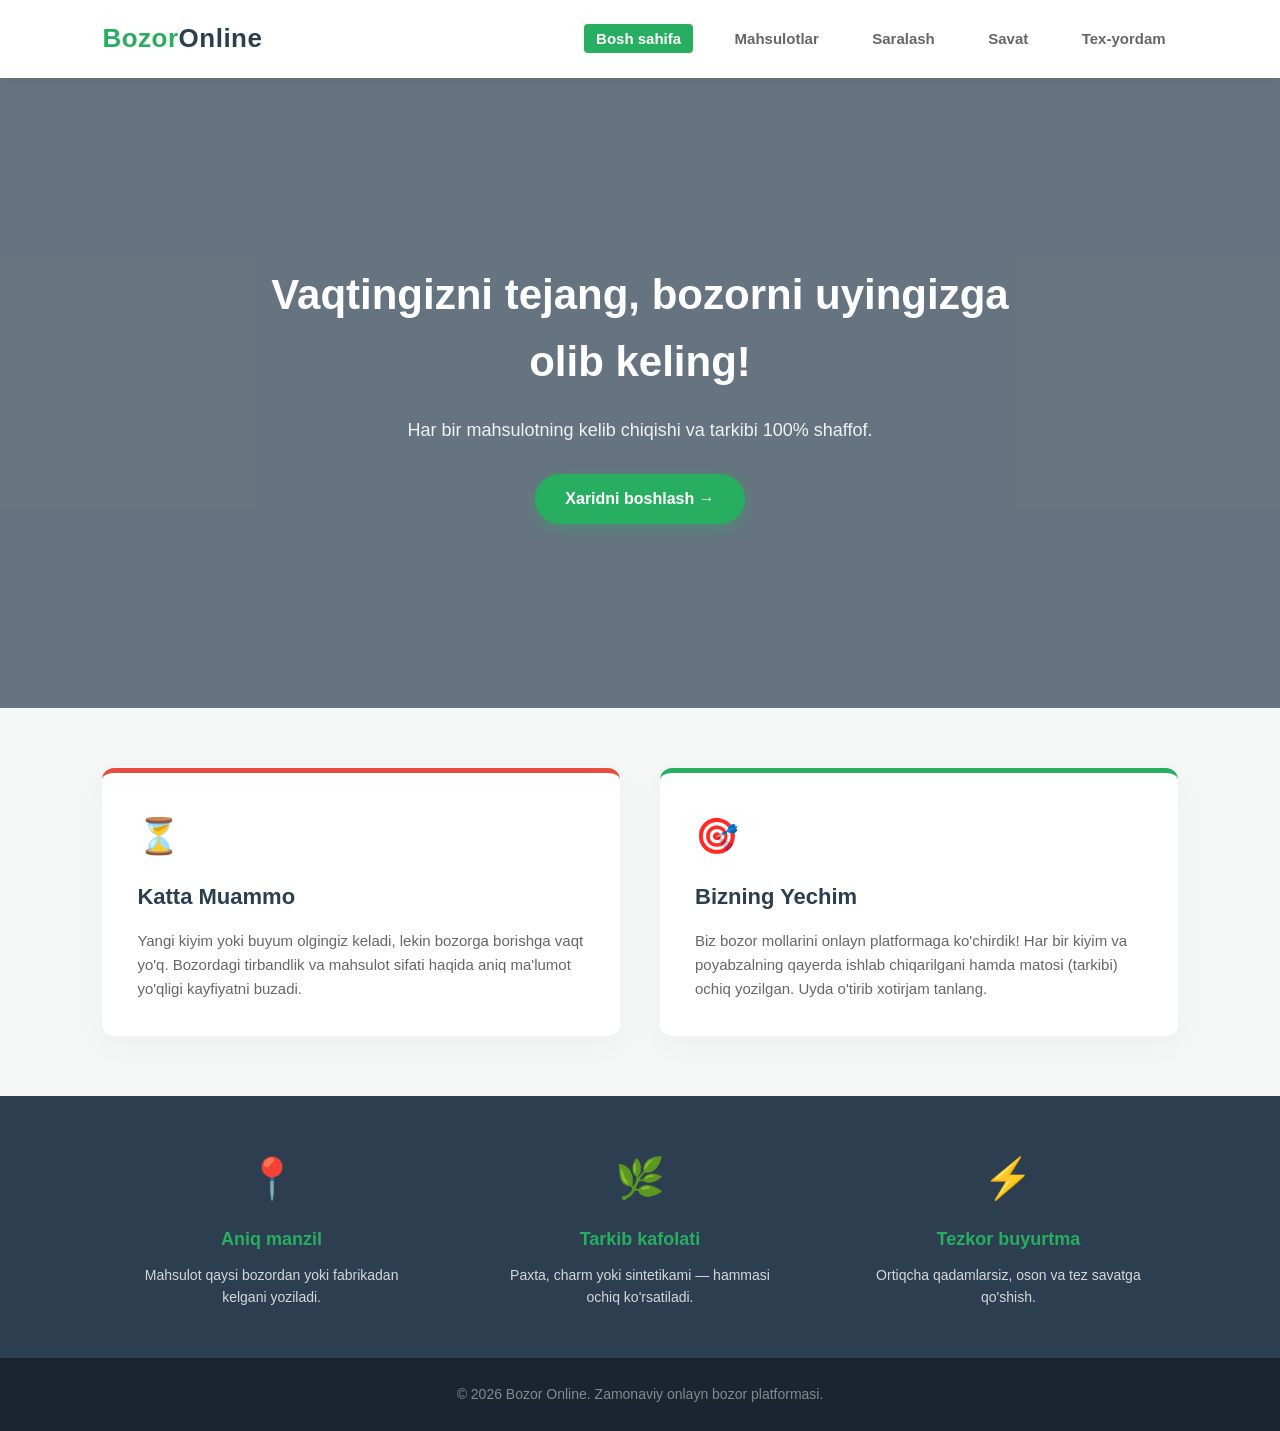
<file: index.html>
<!DOCTYPE html>
<html lang="uz">
<head>
    <meta charset="UTF-8">
    <meta name="viewport" content="width=device-width, initial-scale=1.0">
    <title>Bozor Online - Bosh sahifa</title>
    <link rel="stylesheet" href="style.css">
</head>
<body>

    <!-- Navigatsiya menyusi -->
    <header>
        <div class="logo">Bozor<span>Online</span></div>
        <nav>
            <a href="index.html" class="active">Bosh sahifa</a>
            <a href="mahsulotlar.html">Mahsulotlar</a>
            <a href="filtr.html">Saralash</a>
            <a href="savat.html">Savat</a>
            <a href="tex-yordam.html">Tex-yordam</a>
        </nav>
    </header>

    <!-- Asosiy Banner (Hero Section) -->
    <section class="hero-section">
        <div class="hero-overlay"></div>
        <div class="hero-content">
            <h1>Vaqtingizni tejang, bozorni uyingizga olib keling!</h1>
            <p>Har bir mahsulotning kelib chiqishi va tarkibi 100% shaffof.</p>
            <a href="mahsulotlar.html" class="main-btn">Xaridni boshlash →</a>
        </div>
    </section>

    <!-- Muammo va Yechim Bloki -->
    <section class="problem-solution-container">
        <div class="info-card problem-card">
            <div class="card-icon">⏳</div>
            <h3>Katta Muammo</h3>
            <p>Yangi kiyim yoki buyum olgingiz keladi, lekin bozorga borishga vaqt yo'q. Bozordagi tirbandlik va mahsulot sifati haqida aniq ma'lumot yo'qligi kayfiyatni buzadi.</p>
        </div>

        <div class="info-card solution-card">
            <div class="card-icon">🎯</div>
            <h3>Bizning Yechim</h3>
            <p>Biz bozor mollarini onlayn platformaga ko'chirdik! Har bir kiyim va poyabzalning qayerda ishlab chiqarilgani hamda matosi (tarkibi) ochiq yozilgan. Uyda o'tirib xotirjam tanlang.</p>
        </div>
    </section>

    <!-- Sayt afzalliklari -->
    <section class="advantages">
        <div class="adv-item">
            <span>📍</span>
            <h4>Aniq manzil</h4>
            <p>Mahsulot qaysi bozordan yoki fabrikadan kelgani yoziladi.</p>
        </div>
        <div class="adv-item">
            <span>🌿</span>
            <h4>Tarkib kafolati</h4>
            <p>Paxta, charm yoki sintetikami — hammasi ochiq ko'rsatiladi.</p>
        </div>
        <div class="adv-item">
            <span>⚡</span>
            <h4>Tezkor buyurtma</h4>
            <p>Ortiqcha qadamlarsiz, oson va tez savatga qo'shish.</p>
        </div>
    </section>

    <!-- Footer -->
    <footer>
        <p>&copy; 2026 Bozor Online. Zamonaviy onlayn bozor platformasi.</p>
    </footer>

</body>
</html>
</file>
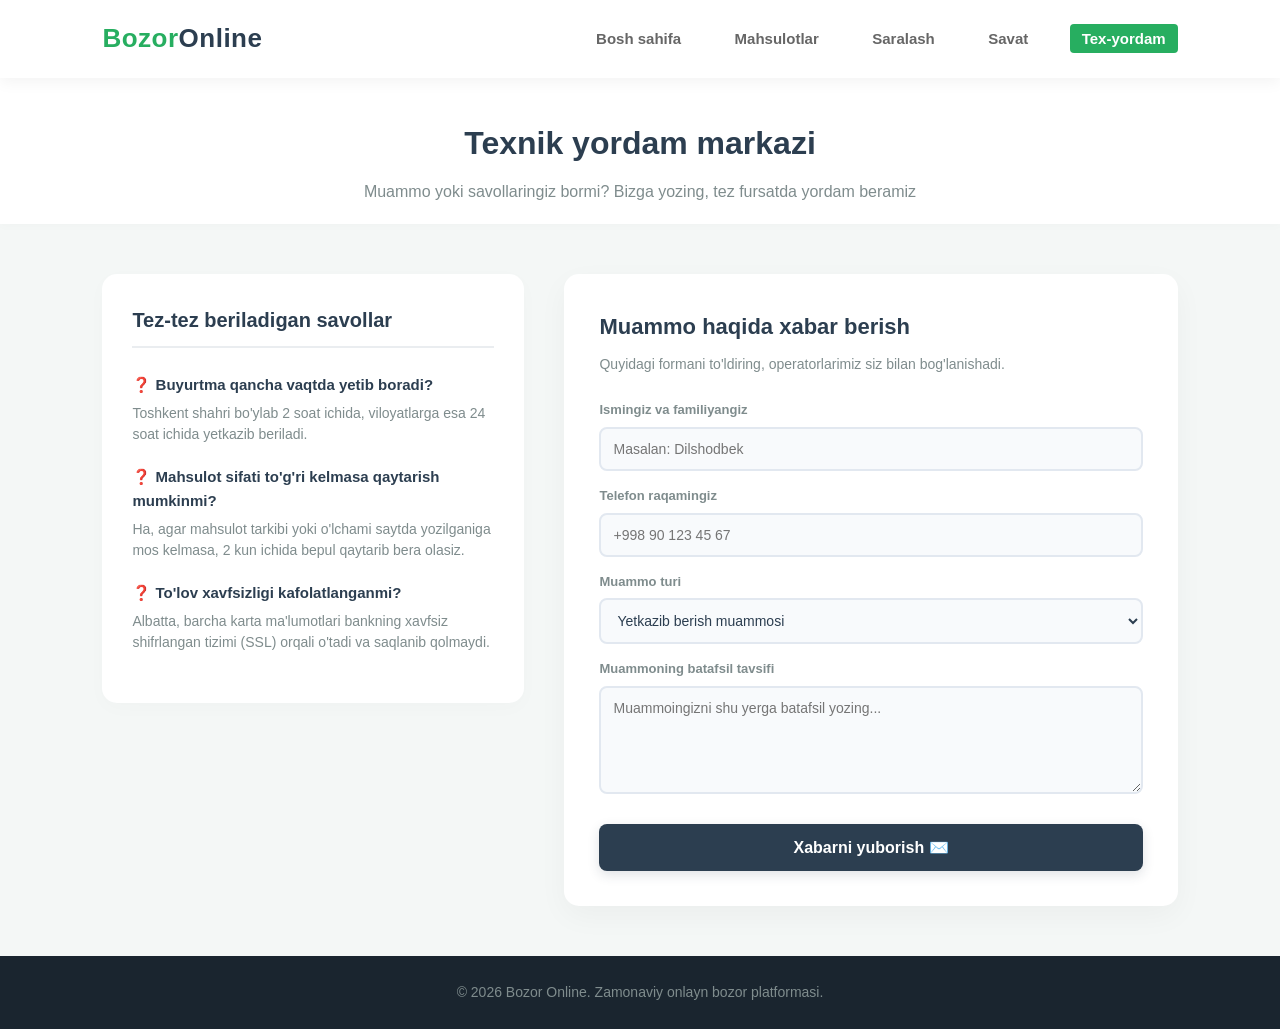
<file: tex-yordam.html>
<!DOCTYPE html>
<html lang="uz">
<head>
    <meta charset="UTF-8">
    <meta name="viewport" content="width=device-width, initial-scale=1.0">
    <title>Bozor Online - Texnik yordam</title>
    <link rel="stylesheet" href="style.css">
</head>
<body>

    <!-- Navigatsiya menyusi -->
    <header>
        <div class="logo">Bozor<span>Online</span></div>
        <nav>
            <a href="index.html">Bosh sahifa</a>
            <a href="mahsulotlar.html">Mahsulotlar</a>
            <a href="filtr.html">Saralash</a>
            <a href="savat.html">Savat</a>
            <a href="tex-yordam.html" class="active">Tex-yordam</a>
        </nav>
    </header>

    <!-- Sahifa sarlavhasi -->
    <section class="page-title">
        <h2>Texnik yordam markazi</h2>
        <p>Muammo yoki savollaringiz bormi? Bizga yozing, tez fursatda yordam beramiz</p>
    </section>

    <!-- Tex-yordam asosiy qismi -->
    <main class="support-container">
        
        <!-- Chap tomonda: Tezkor savol-javoblar (FAQ) bloki -->
        <section class="faq-box">
            <h3>Tez-tez beriladigan savollar</h3>
            
            <div class="faq-item">
                <h4>❓ Buyurtma qancha vaqtda yetib boradi?</h4>
                <p>Toshkent shahri bo'ylab 2 soat ichida, viloyatlarga esa 24 soat ichida yetkazib beriladi.</p>
            </div>

            <div class="faq-item">
                <h4>❓ Mahsulot sifati to'g'ri kelmasa qaytarish mumkinmi?</h4>
                <p>Ha, agar mahsulot tarkibi yoki o'lchami saytda yozilganiga mos kelmasa, 2 kun ichida bepul qaytarib bera olasiz.</p>
            </div>

            <div class="faq-item">
                <h4>❓ To'lov xavfsizligi kafolatlanganmi?</h4>
                <p>Albatta, barcha karta ma'lumotlari bankning xavfsiz shifrlangan tizimi (SSL) orqali o'tadi va saqlanib qolmaydi.</p>
            </div>
        </section>

        <!-- O'ng tomonda: Muammoni yozish formasi -->
        <section class="support-form-box">
            <h3>Muammo haqida xabar berish</h3>
            <p class="form-subtitle">Quyidagi formani to'ldiring, operatorlarimiz siz bilan bog'lanishadi.</p>

            <form class="support-form" onsubmit="alert('Xabaringiz qabul qilindi! Tez orada operatorlarimiz bog\'lanishadi.')">
                
                <div class="input-group">
                    <label for="user-name">Ismingiz va familiyangiz</label>
                    <input type="text" id="user-name" placeholder="Masalan: Dilshodbek" required>
                </div>

                <div class="input-group">
                    <label for="user-phone">Telefon raqamingiz</label>
                    <input type="tel" id="user-phone" placeholder="+998 90 123 45 67" required>
                </div>

                <div class="input-group">
                    <label for="problem-type">Muammo turi</label>
                    <select id="problem-type">
                        <option value="delivery">Yetkazib berish muammosi</option>
                        <option value="payment">To'lov va karta muammosi</option>
                        <option value="quality">Mahsulot sifati va tarkibi</option>
                        <option value="other">Boshqa muammolar</option>
                    </select>
                </div>

                <div class="input-group">
                    <label for="user-message">Muammoning batafsil tavsifi</label>
                    <textarea id="user-message" rows="5" placeholder="Muammoingizni shu yerga batafsil yozing..." required></textarea>
                </div>

                <button type="submit" class="send-btn">Xabarni yuborish ✉️</button>
            </form>
        </section>

    </main>

    <!-- Footer -->
    <footer>
        <p>&copy; 2026 Bozor Online. Zamonaviy onlayn bozor platformasi.</p>
    </footer>

</body>
</html>
</file>
<file: style.css>
/* Umumiy sozlamalar */
* {
    margin: 0;
    padding: 0;
    box-sizing: border-box;
    font-family: 'Poppins', 'Segoe UI', Roboto, sans-serif;
}

body {
    background-color: #f4f7f6;
    color: #2c3e50;
    line-height: 1.6;
}

/* Yuqori menyu (Header) */
header {
    display: flex;
    justify-content: space-between;
    align-items: center;
    padding: 18px 8%;
    background-color: #ffffff;
    box-shadow: 0 4px 15px rgba(0, 0, 0, 0.05);
    position: sticky;
    top: 0;
    z-index: 1000;
}

.logo {
    font-size: 26px;
    font-weight: 800;
    color: #27ae60;
    letter-spacing: 0.5px;
}

.logo span {
    color: #2c3e50;
}

nav a {
    text-decoration: none;
    color: #666;
    margin-left: 25px;
    font-weight: 600;
    font-size: 15px;
    transition: all 0.3s ease;
    padding: 6px 12px;
    border-radius: 4px;
}

nav a:hover, nav a.active {
    color: #ffffff;
    background-color: #27ae60;
}

/* Asosiy Banner (Hero) */
.hero-section {
    position: relative;
    background: url('https://unsplash.com') no-repeat center center/cover;
    height: 70vh;
    display: flex;
    align-items: center;
    justify-content: center;
    text-align: center;
    color: white;
}

.hero-overlay {
    position: absolute;
    top: 0;
    left: 0;
    width: 100%;
    height: 100%;
    background: rgba(44, 62, 80, 0.7);
    z-index: 1;
}

.hero-content {
    position: relative;
    z-index: 2;
    max-width: 800px;
    padding: 0 20px;
}

.hero-content h1 {
    font-size: 42px;
    margin-bottom: 20px;
    font-weight: 700;
    animation: fadeInDown 1s ease;
}

.hero-content p {
    font-size: 18px;
    margin-bottom: 30px;
    opacity: 0.9;
}

.main-btn {
    display: inline-block;
    padding: 12px 30px;
    background-color: #27ae60;
    color: white;
    text-decoration: none;
    border-radius: 30px;
    font-weight: 600;
    font-size: 16px;
    box-shadow: 0 4px 15px rgba(39, 174, 96, 0.4);
    transition: all 0.3s ease;
}

.main-btn:hover {
    background-color: #219653;
    transform: translateY(-3px);
    box-shadow: 0 6px 20px rgba(39, 174, 96, 0.6);
}

/* Muammo va Yechim qismi */
.problem-solution-container {
    display: flex;
    justify-content: center;
    gap: 40px;
    padding: 60px 8%;
    flex-wrap: wrap;
}

.info-card {
    background: white;
    padding: 35px;
    border-radius: 12px;
    flex: 1;
    min-width: 300px;
    box-shadow: 0 10px 30px rgba(0,0,0,0.03);
    transition: transform 0.3s ease, box-shadow 0.3s ease;
    position: relative;
    border-top: 5px solid transparent;
}

.info-card:hover {
    transform: translateY(-5px);
    box-shadow: 0 15px 35px rgba(0,0,0,0.08);
}

.problem-card {
    border-top-color: #e74c3c;
}

.solution-card {
    border-top-color: #27ae60;
}

.card-icon {
    font-size: 35px;
    margin-bottom: 15px;
}

.info-card h3 {
    margin-bottom: 15px;
    font-size: 22px;
    color: #2c3e50;
}

.info-card p {
    color: #666;
    font-size: 15px;
}

/* Afzalliklar */
.advantages {
    display: flex;
    justify-content: space-around;
    background-color: #2c3e50;
    color: white;
    padding: 50px 8%;
    flex-wrap: wrap;
    gap: 30px;
}

.adv-item {
    text-align: center;
    max-width: 280px;
}

.adv-item span {
    font-size: 40px;
    display: block;
    margin-bottom: 15px;
}

.adv-item h4 {
    font-size: 18px;
    margin-bottom: 10px;
    color: #27ae60;
}

.adv-item p {
    font-size: 14px;
    opacity: 0.8;
}

/* Footer */
footer {
    text-align: center;
    padding: 25px;
    background-color: #1a252f;
    color: #7f8c8d;
    font-size: 14px;
}

/* Animatsiya */
@keyframes fadeInDown {
    from {
        opacity: 0;
        transform: translateY(-20px);
    }
    to {
        opacity: 1;
        transform: translateY(0);
    }
}
/* --- Mahsulotlar Sahifasi uchun Maxsus Stillar --- */

.page-title {
    text-align: center;
    padding: 40px 20px 20px 20px;
    background-color: #ffffff;
    margin-bottom: 30px;
    box-shadow: 0 2px 10px rgba(0,0,0,0.02);
}

.page-title h2 {
    font-size: 32px;
    color: #2c3e50;
    margin-bottom: 10px;
}

.page-title p {
    color: #7f8c8d;
    font-size: 16px;
}

/* Mahsulotlar Tarmog'i */
.products-container {
    display: grid;
    grid-template-columns: repeat(auto-fill, minmax(280px, 1fr));
    gap: 30px;
    padding: 20px 8%;
    max-width: 1400px;
    margin: 0 auto;
}

/* Mahsulot Kartochkasi */
.product-card {
    background-color: #ffffff;
    border-radius: 15px;
    overflow: hidden;
    box-shadow: 0 5px 20px rgba(0, 0, 0, 0.05);
    position: relative;
    transition: all 0.4s cubic-bezier(0.175, 0.885, 0.32, 1.275);
    display: flex;
    flex-direction: column;
}

/* Kattalashish va Soya Effekti */
.product-card:hover {
    transform: translateY(-8px);
    box-shadow: 0 15px 30px rgba(39, 174, 96, 0.15);
}

/* Nishon (Badge) */
.product-badge {
    position: absolute;
    top: 15px;
    left: 15px;
    background-color: #27ae60;
    color: white;
    padding: 5px 12px;
    font-size: 12px;
    font-weight: bold;
    border-radius: 20px;
    z-index: 10;
    box-shadow: 0 2px 5px rgba(0,0,0,0.1);
}

/* Rasm qismi va silliq kattalashuv */
.product-img {
    width: 100%;
    height: 250px;
    overflow: hidden;
    background-color: #f9f9f9;
}

.product-img img {
    width: 100%;
    height: 100%;
    object-fit: cover;
    transition: transform 0.5s ease;
}

.product-card:hover .product-img img {
    transform: scale(1.08);
}

/* Mahsulot Ma'lumotlari */
.product-info {
    padding: 20px;
    display: flex;
    flex-direction: column;
    flex-grow: 1;
}

.product-info h3 {
    font-size: 18px;
    color: #2c3e50;
    margin-bottom: 10px;
    font-weight: 700;
}

.product-info .price {
    font-size: 20px;
    color: #27ae60;
    font-weight: 800;
    margin-bottom: 15px;
}

.product-info .details {
    background-color: #f8f9fa;
    padding: 12px;
    border-radius: 8px;
    margin-bottom: 20px;
    border-left: 3px solid #2cc712;
}

.product-info .details p {
    font-size: 13.5px;
    color: #555;
    margin-bottom: 6px;
}

.product-info .details p:last-child {
    margin-bottom: 0;
}

.product-info .details span {
    font-weight: 600;
    color: #2c3e50;
}

/* Savatga qo'shish tugmasi */
.add-to-cart-btn {
    width: 100%;
    padding: 12px;
    background-color: #2c3e50;
    color: white;
    border: none;
    border-radius: 8px;
    font-size: 15px;
    font-weight: 600;
    cursor: pointer;
    transition: all 0.3s ease;
    margin-top: auto;
}

.add-to-cart-btn:hover {
    background-color: #27ae60;
    box-shadow: 0 4px 12px rgba(39, 174, 96, 0.3);
}
/* --- Filtr Sahifasi uchun Maxsus Stillar --- */

.filter-buttons-container {
    display: flex;
    justify-content: center;
    gap: 15px;
    padding: 10px 8% 30px 8%;
    flex-wrap: wrap;
}

.filter-btn {
    padding: 12px 25px;
    font-size: 16px;
    font-weight: 600;
    color: #2c3e50;
    background-color: #ffffff;
    border: 2px solid #e2e8f0;
    border-radius: 30px;
    cursor: pointer;
    transition: all 0.3s cubic-bezier(0.4, 0, 0.2, 1);
    box-shadow: 0 4px 6px rgba(0,0,0,0.02);
}

/* Sichqoncha ustiga kelganda */
.filter-btn:hover {
    border-color: #27ae60;
    color: #27ae60;
    transform: translateY(-2px);
    box-shadow: 0 6px 12px rgba(39, 174, 96, 0.1);
}

/* Aktiv turgan tugma stili */
.filter-btn.active {
    background-color: #27ae60;
    color: #ffffff;
    border-color: #27ae60;
    box-shadow: 0 4px 15px rgba(39, 174, 96, 0.3);
}

/* Filtr elementi animatsiya o'tishi */
.filter-item {
    transition: transform 0.3s ease, opacity 0.3s ease, display 0.3s allow-discrete;
}
/* --- Savat Sahifasi uchun Maxsus Stillar --- */

.cart-container {
    display: flex;
    justify-content: space-between;
    gap: 30px;
    padding: 20px 8%;
    max-width: 1400px;
    margin: 0 auto;
    flex-wrap: wrap;
}

/* Chap tomon - mahsulotlar qismi */
.cart-items {
    flex: 2;
    min-width: 350px;
    display: flex;
    flex-direction: column;
    gap: 20px;
}

.cart-item {
    display: flex;
    align-items: center;
    background: #ffffff;
    padding: 20px;
    border-radius: 12px;
    box-shadow: 0 4px 10px rgba(0,0,0,0.02);
    transition: transform 0.3s ease;
}

.cart-item:hover {
    transform: translateX(5px);
}

.cart-item img {
    width: 90px;
    height: 90px;
    object-fit: cover;
    border-radius: 8px;
    margin-right: 20px;
}

.item-details {
    flex-grow: 1;
}

.item-details h4 {
    font-size: 16px;
    color: #2c3e50;
    margin-bottom: 5px;
}

.item-details p {
    font-size: 13px;
    color: #7f8c8d;
}

.item-price {
    font-size: 18px;
    font-weight: 700;
    color: #2c3e50;
    margin-right: 20px;
}

.remove-btn {
    background: none;
    border: none;
    cursor: pointer;
    font-size: 16px;
    transition: transform 0.2s;
}

.remove-btn:hover {
    transform: scale(1.2);
}

/* O'ng tomon - hisob-kitob va karta bloki */
.checkout-summary {
    flex: 1;
    min-width: 320px;
    background: #ffffff;
    padding: 30px;
    border-radius: 15px;
    box-shadow: 0 10px 30px rgba(0,0,0,0.05);
    height: fit-content;
}

.checkout-summary h3 {
    font-size: 20px;
    color: #2c3e50;
    margin-bottom: 20px;
}

.summary-row {
    display: flex;
    justify-content: space-between;
    margin-bottom: 12px;
    font-size: 15px;
    color: #555;
}

.free-delivery {
    color: #27ae60;
    font-weight: bold;
}

.checkout-summary hr {
    border: none;
    border-top: 1px solid #eaedf0;
    margin: 15px 0;
}

.total-row {
    font-size: 18px;
    font-weight: 800;
    color: #27ae60;
    margin-bottom: 25px;
}

/* Karta to'lov formasi */
.payment-form h4 {
    font-size: 16px;
    color: #2c3e50;
    margin-bottom: 15px;
    border-left: 3px solid #27ae60;
    padding-left: 8px;
}

.input-group {
    display: flex;
    flex-direction: column;
    margin-bottom: 15px;
    flex: 1;
}

.input-group label {
    font-size: 13px;
    font-weight: 600;
    color: #7f8c8d;
    margin-bottom: 6px;
}

.input-group input {
    padding: 12px;
    border: 2px solid #e2e8f0;
    border-radius: 8px;
    font-size: 14px;
    color: #2c3e50;
    transition: all 0.3s ease;
    background-color: #f8fafc;
}

/* Input effektlari */
.input-group input:focus {
    outline: none;
    border-color: #27ae60;
    background-color: #ffffff;
    box-shadow: 0 0 8px rgba(39, 174, 96, 0.15);
}

.input-row {
    display: flex;
    gap: 15px;
}

/* To'lov tugmasi */
.checkout-btn {
    width: 100%;
    padding: 14px;
    background-color: #27ae60;
    color: white;
    border: none;
    border-radius: 8px;
    font-size: 16px;
    font-weight: 700;
    cursor: pointer;
    margin-top: 10px;
    transition: all 0.3s ease;
    box-shadow: 0 4px 12px rgba(39, 174, 96, 0.2);
}

.checkout-btn:hover {
    background-color: #219653;
    transform: translateY(-2px);
    box-shadow: 0 6px 18px rgba(39, 174, 96, 0.35);
}
/* --- Tex-yordam Sahifasi uchun Maxsus Stillar --- */

.support-container {
    display: flex;
    justify-content: space-between;
    gap: 40px;
    padding: 20px 8% 50px 8%;
    max-width: 1400px;
    margin: 0 auto;
    flex-wrap: wrap;
}

/* Chap tomondagi tezkor savollar bloki */
.faq-box {
    flex: 1;
    min-width: 320px;
    background: #ffffff;
    padding: 30px;
    border-radius: 15px;
    box-shadow: 0 5px 20px rgba(0,0,0,0.02);
    height: fit-content;
}

.faq-box h3 {
    font-size: 20px;
    color: #2c3e50;
    margin-bottom: 25px;
    border-bottom: 2px solid #eaedf0;
    padding-bottom: 10px;
}

.faq-item {
    margin-bottom: 20px;
}

.faq-item h4 {
    font-size: 15px;
    color: #2c3e50;
    margin-bottom: 6px;
}

.faq-item p {
    font-size: 14px;
    color: #7f8c8d;
    line-height: 1.5;
}

/* O'ng tomondagi muammoni yozish bloki */
.support-form-box {
    flex: 1.5;
    min-width: 350px;
    background: #ffffff;
    padding: 35px;
    border-radius: 15px;
    box-shadow: 0 10px 30px rgba(0,0,0,0.04);
}

.support-form-box h3 {
    font-size: 22px;
    color: #2c3e50;
    margin-bottom: 8px;
}

.form-subtitle {
    font-size: 14px;
    color: #7f8c8d;
    margin-bottom: 25px;
}

/* Select va Textarea elementlari stillari */
.support-form select,
.support-form textarea {
    padding: 12px;
    border: 2px solid #e2e8f0;
    border-radius: 8px;
    font-size: 14px;
    color: #2c3e50;
    transition: all 0.3s ease;
    background-color: #f8fafc;
    width: 100%;
    font-family: inherit;
}

/* Fokus (bosilgandagi) effektlar */
.support-form select:focus,
.support-form textarea:focus {
    outline: none;
    border-color: #27ae60;
    background-color: #ffffff;
    box-shadow: 0 0 8px rgba(39, 174, 96, 0.15);
}

.support-form textarea {
    resize: vertical;
}

/* Xabarni yuborish tugmasi */
.send-btn {
    width: 100%;
    padding: 14px;
    background-color: #2c3e50;
    color: white;
    border: none;
    border-radius: 8px;
    font-size: 16px;
    font-weight: 700;
    cursor: pointer;
    margin-top: 15px;
    transition: all 0.3s ease;
    box-shadow: 0 4px 12px rgba(44, 62, 80, 0.15);
}

.send-btn:hover {
    background-color: #27ae60;
    transform: translateY(-2px);
    box-shadow: 0 6px 18px rgba(39, 174, 96, 0.3);
}
</file>
